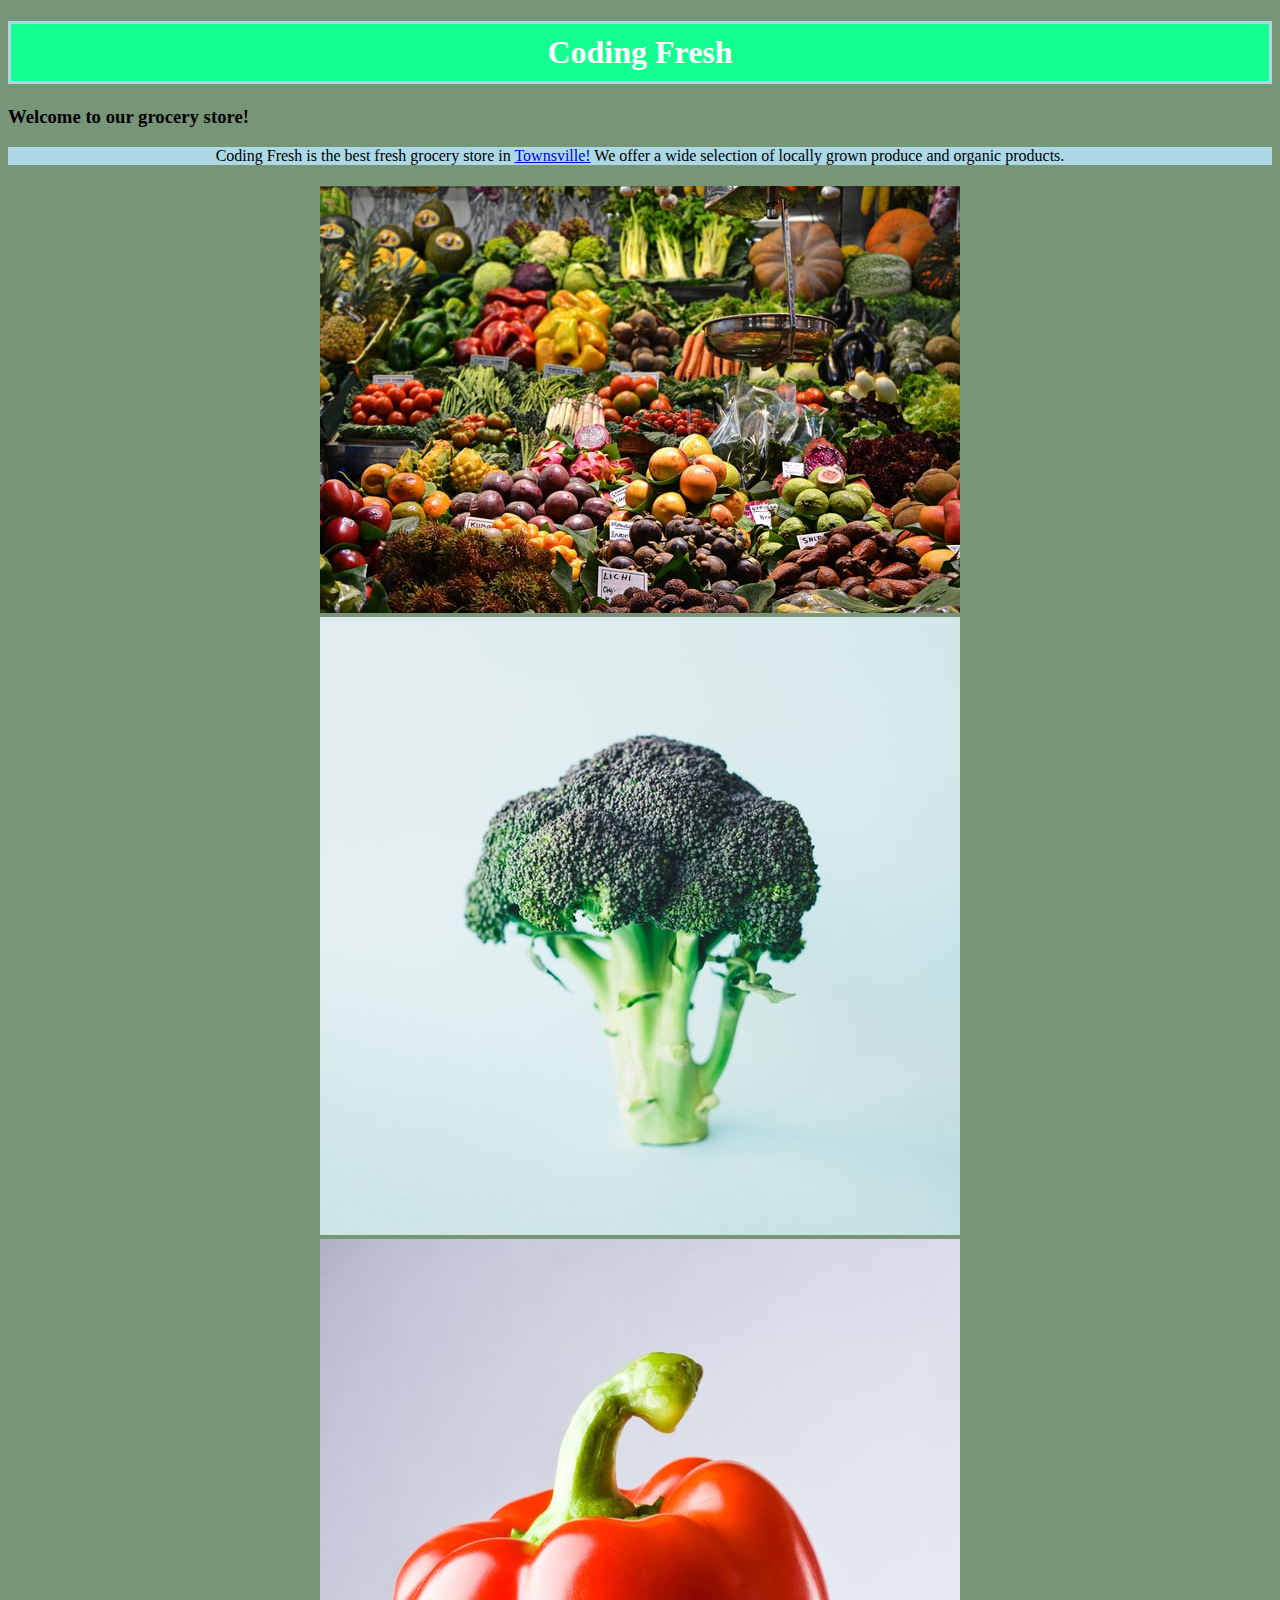
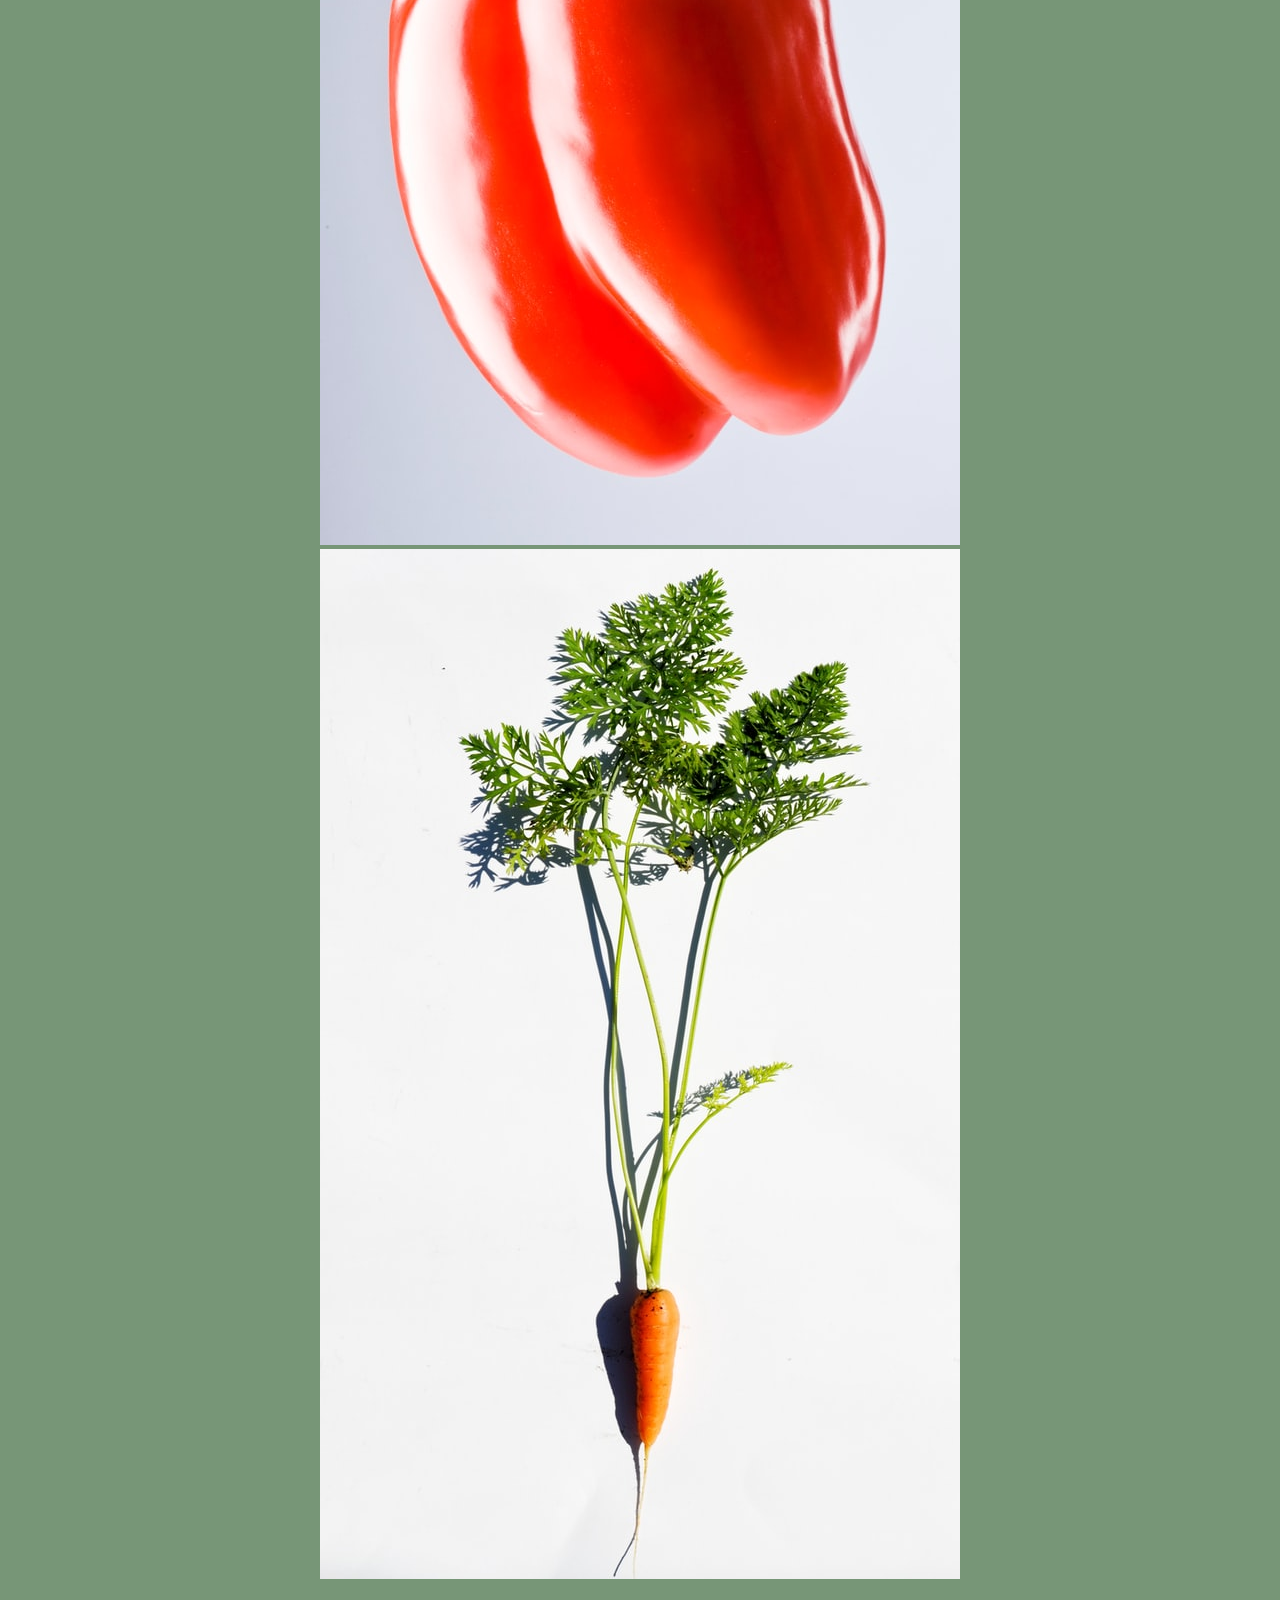
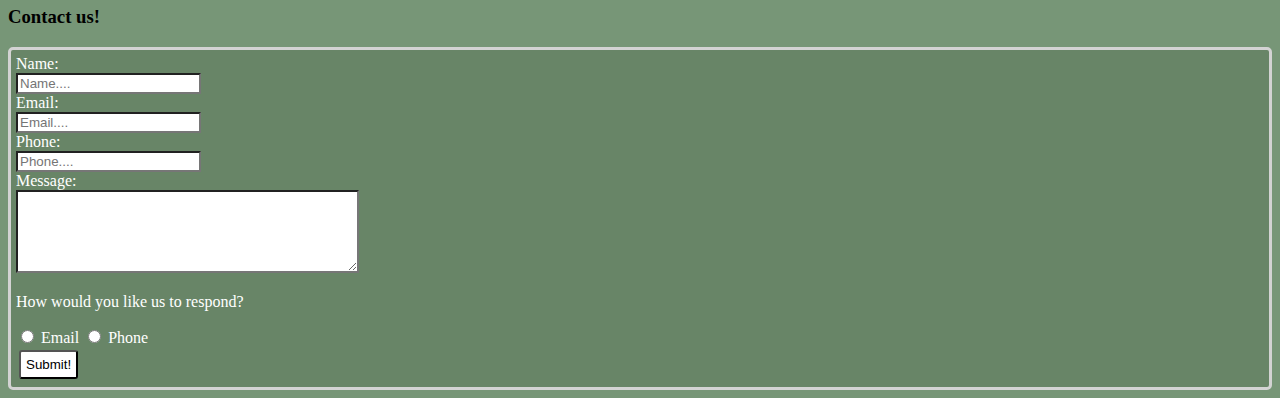
<file: Coding-Fresh/index.html>
<!DOCTYPE html>
<html lang="en">
<head>
    <meta charset="UTF-8">
    <meta http-equiv="X-UA-Compatible" content="IE=edge">
    <meta name="viewport" content="width=device-width, initial-scale=1.0">
    <link rel="stylesheet" href="Index.css">
    <title>Coding Fresh</title>
</head>
<body>
    <h1>Coding Fresh</h1>
    <h3>Welcome to our grocery store!</h3>
    <p id="description">
        Coding Fresh is the best fresh grocery store in <a href="https://www.chicago.gov/city/en.html">Townsville!</a>
        We offer a wide selection of locally grown produce and organic products.
    </p>
    <ul>
        <li><a href="https://www.nashvillefarmersmarket.org/"><img src="images/ja-ma--gOUx23DNks-unsplash.jpg" alt=""></a></li>
        <li><a href="https://en.wikipedia.org/wiki/Broccoli"><img src="images/annie-spratt-m1t-RJ1iCIU-unsplash.jpg" alt=""></a></li>
        <li><a href="https://en.wikipedia.org/wiki/Bell_pepper#Varieties"><img src="images/honza-vojtek-A39EqNtDpZs-unsplash.jpg" alt=""></a></li>
        <li><a href="https://en.wikipedia.org/wiki/Carrot"><img src="images/michael-c-qrdbYqxnets-unsplash.jpg" alt=""></a></li>
    </ul>
    <h3>Contact us!</h3>
    <form>
        <label>Name: </label><br>
        <input type="text" id="name" placeholder="Name...."><br>
        <label>Email: </label><br>
        <input type="text" id="email" placeholder="Email...."><br>
        <label>Phone: </label><br>
        <input type="text" id="phone" placeholder="Phone...."><br>
        <label>Message: </label><br>
        <textarea name="message" id="message" cols="40" rows="5"></textarea><br>
        <p>How would you like us to respond?</p>
        <input type="radio" id="emailradio" value="Email">
        <lable for="email">Email</lable>
        <input type="radio" id="phoneradio" value="phone">
        <lable for="phone">Phone</lable><br>
        <button>Submit!</button>
    </form>
</body>
</html>
</file>
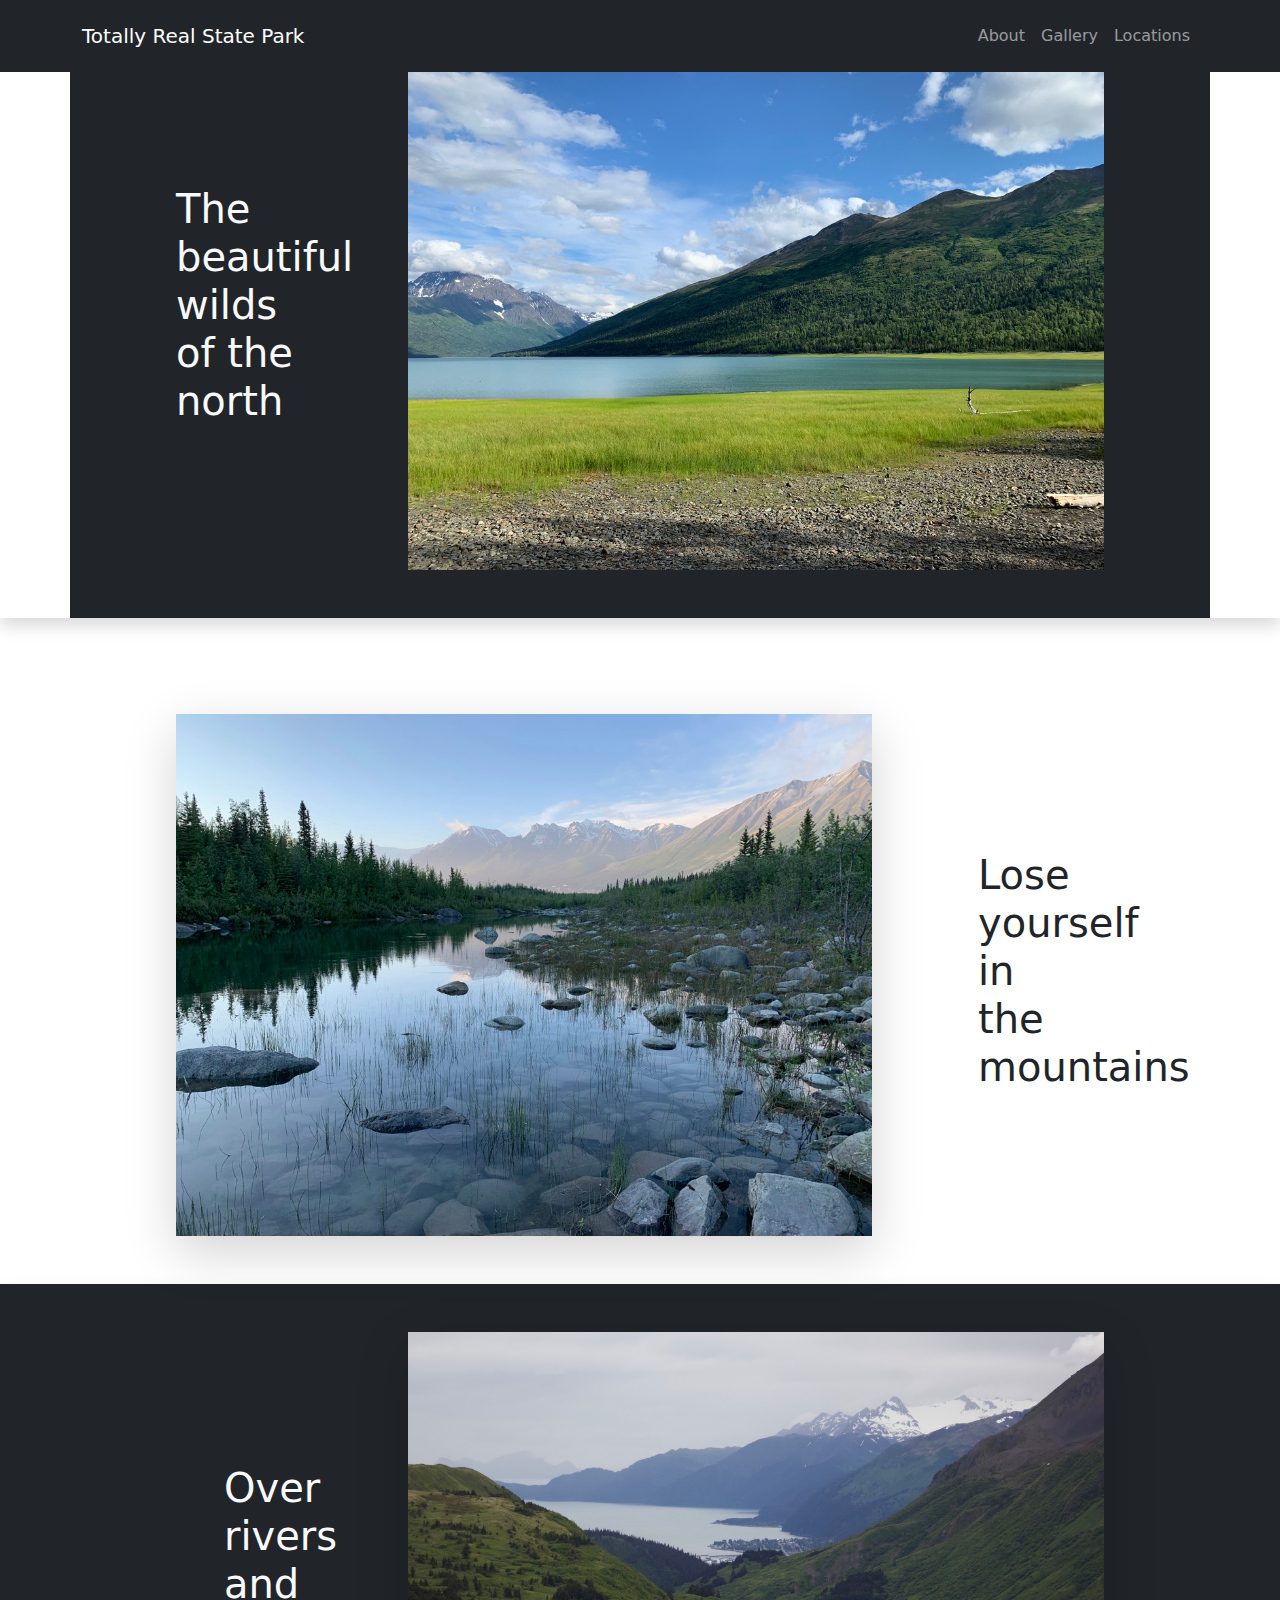
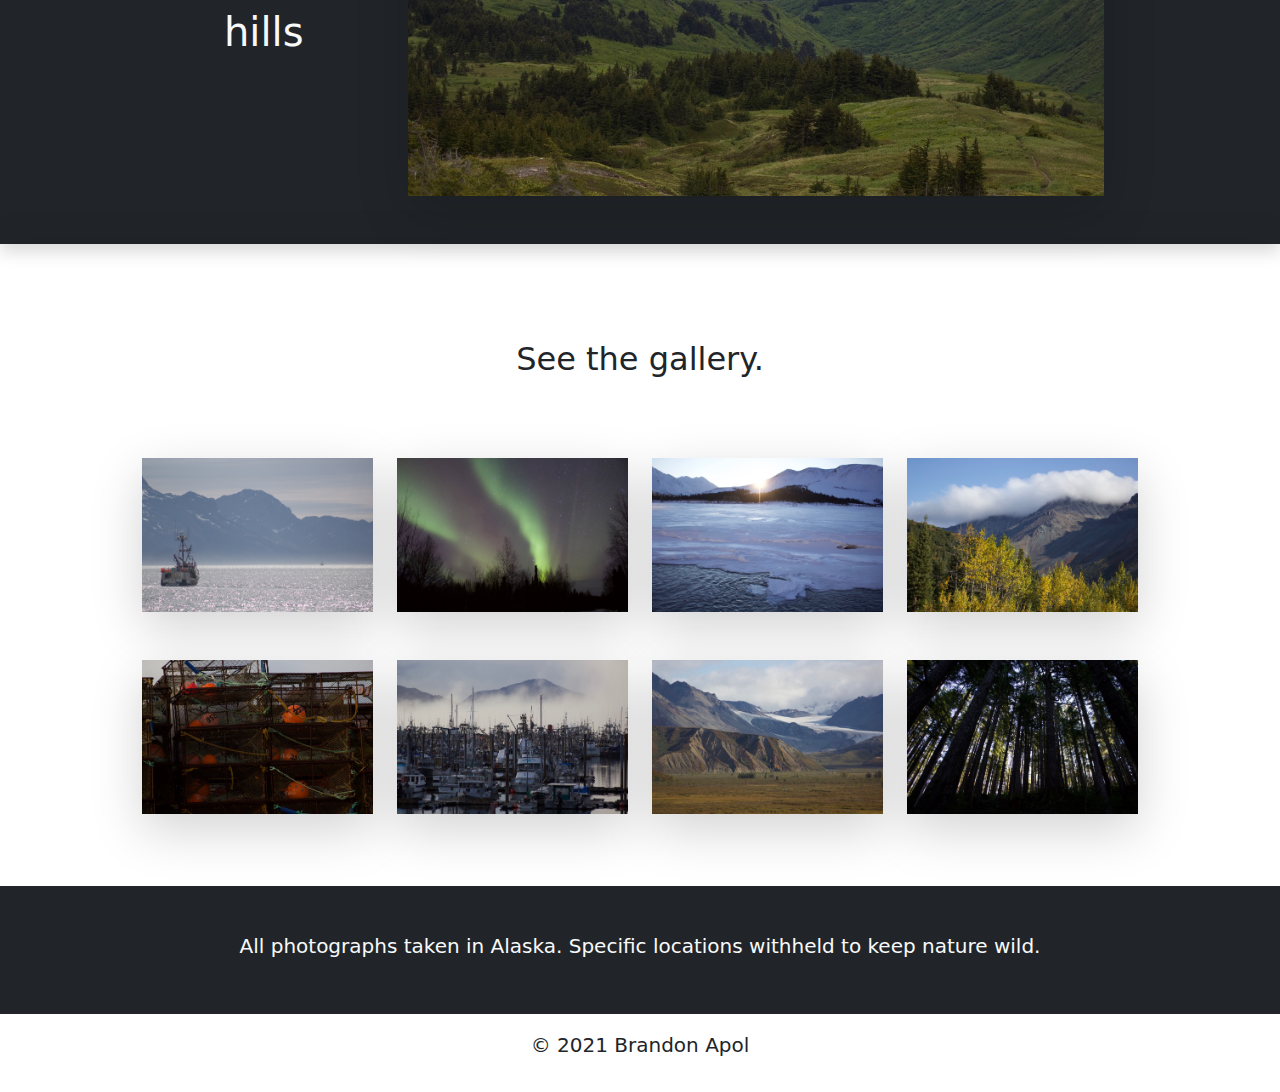
<file: PHOTOGRAPHY-BOOTSTRAP/index.html>
<!DOCTYPE html>
<html lang="en">
<head>
<meta charset="UTF-8">
<meta name="viewport" content="width=device-width, initial-scale=1.0">
<meta http-equiv="X-UA-Compatible" content="ie=edge">
<meta name="Description" content="Enter your description here"/>
<link rel="stylesheet" href="https://cdnjs.cloudflare.com/ajax/libs/twitter-bootstrap/5.1.0/css/bootstrap.min.css">
<link rel="stylesheet" href="https://cdnjs.cloudflare.com/ajax/libs/font-awesome/5.15.4/css/all.min.css">
<link rel="stylesheet" href="style.css">
<title>Title</title>
</head>
<body>
    <nav class="navbar navbar-expand-lg bg-dark navbar-dark py-3 fixed-top">
        <div class="container">
            <a href="#" class="navbar-brand">Totally Real State Park</a>
            <button 
                class="navbar-toggler" 
                type="button" 
                data-bs-toggle="collapse" 
                data-bs-target="#navmenu">
                <span class="navbar-toggler-icon"></span>
            </button>
            <div class="collapse navbar-collapse" id="navmenu">
                <ul class="navbar-nav ms-auto">
                    <li class="nav-item">
                        <a href="#about" class="nav-link">About</a>
                    </li>
                    <li class="nav-item">
                        <a href="#gallery" class="nav-link">Gallery</a>
                    </li>
                    <li class="nav-item">
                        <a href="#locations" class="nav-link">Locations</a>
                    </li>
                </ul>
            </div>
        </div>
    </nav>
    <!-- Main  section -->
    <section class="bg-dark text-light p-10 p-lg-0 pt-lg-10 p-md-10 text-center text-sm-start shadow p-3 mb-5 bg-body">
        <div class="container p-5 bg-dark">
            <div class="row-md col-sm">
                <div class="d-md-flex bg-dark align-items-center justify-content-evenly">
                    <h1 class="col-lg-2 col-md-6 pe-sm-5">
                        The beautiful wilds of the north
                    </h1>
                    <img src="static/Glacial_Lake.jpeg" alt="Glacial Lake" class="img-fluid col-lg-8 col-md-6">
                </div>
            </div>
        </div>
    </section>

    <!-- Second panel -->
    <section id="about" class="p-10 p-lg-0 text-center text-sm-start">
        <div class="container mt-10 p-5">
            <div class="rw-md col-sm">
                <div class="d-sm-flex align-items-center justify-content-evenly">
                    <img src="static/Hidden_Pond.jpeg" alt="Hidden Pond" class="img-fluid shadow-lg col-lg-8 col-md-6">
                    <h1 class="p-5 col-lg-2 col-md-6">Lose yourself in the mountains</h1>
                </div>
            </div>
        </div>
    </section>

    <!--  Third panel -->
    <section class="bg-dark text-light p-10 pt-lg-10 p-lg-0 text-center text-sm-start shadow">
        <div class="container mt-10 p-5">
            <div class="d-sm-flex align-items-center justify-content-evenly">
                <h1 class="p-5 col-lg-2 col-md-6">Over rivers and hills</h1>
                <img src="static/Fishing_Village.jpeg" alt="Fishing Village" class="img-fluid shadow-lg col-lg-8 col-md-6">
            </div>
        </div>
    </section>

    <!--  Fourth panel  -->
    <section id="gallery" class="p-10 p-lg-0 lg-10 text-center text-sm-start shadow-lg">
        <div class="container p-5">
            <h2 class="text-center p-5">See the gallery.</h2>
            <div class="row g-4 p-4">
                <div class="col-sm-12 col-md-6 col-lg-3">
                    <img src="static/Fishing_Boat.jpeg" alt="Fishing Boat" class="img-fluid shadow-lg o-0">
                </div>
                <div class="col-sm-12 col-md-6 col-lg-3">    
                    <img src="static/lights.jpeg" alt="Lights" class="img-fluid shadow-lg o-0">
                </div>
                <div class="col-sm-12 col-md-6 col-lg-3">
                    <img src="static/backcountry_river.jpeg" alt="Backcountry River" class="img-fluid shadow-lg o-0">
                </div>
                <div class="col-sm-12 col-md-6 col-lg-3">
                    <img src="static/autumn_leaves.jpeg" alt="Autumn Leaves" class="img-fluid shadow-lg o-0">
                </div>
            </div>
            <div class="row g-4 p-4">
                <div class="col-sm-12 col-md-6 col-lg-3">
                    <img src="static/crab_pots.jpeg" alt="Crap pots" class="img-fluid shadow-lg p-0">
                </div>
                <div class="col-sm-12 col-md-6 col-lg-3">
                    <img src="static/Hidden_Harbor.jpeg" alt="Hidden Harbor" class="img-fluid shadow-lg p-0">
                </div>
                <div class="col-sm-12 col-md-6 col-lg-3">
                    <img src="static/solitude_glacier.jpeg" alt="Solitude glacier" class="img-fluid shadow-lg p-0">
                </div>
                <div class="col-sm-12 col-md-6 col-lg-3">
                    <img src="static/reach_to_heaven.jpeg" alt="Reach to Heaven" class="img-fluid shadow-lg p-0">
                </div>
            </div>
        </div>
    </section>

    <!--  Final section  -->
    
    <section id="locations" class="bg-dark text-light text-center p-5">
        <h5>All photographs taken in Alaska. Specific locations withheld to keep nature wild.</h5>
    </section>

    <footer>
        <p class="lead text-center p-3">&copy; 2021 Brandon Apol</p>
    </footer>

<script src="https://cdnjs.cloudflare.com/ajax/libs/popper.js/2.9.2/umd/popper.min.js"></script>
<script src="https://cdnjs.cloudflare.com/ajax/libs/twitter-bootstrap/5.1.0/js/bootstrap.min.js"></script>
</body>
</html>
</file>
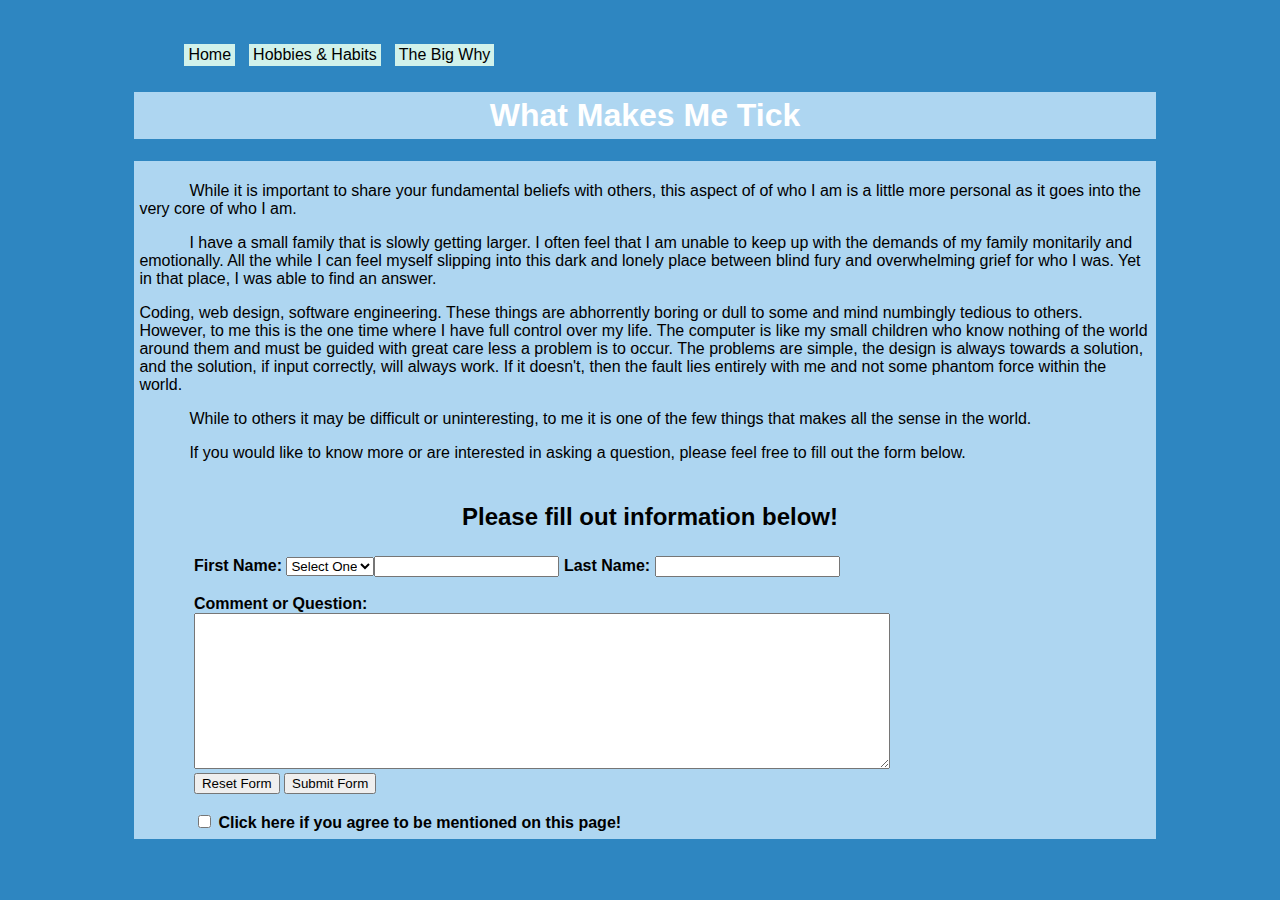
<file: thebigwhy.html>
<!DOCTYPE html>
<html lang="en">
    <head>
        <title>
        Meet Chris - The Big Why
        </title>
        <link rel="stylesheet" type="text/css" href="styles.css">
    </head>
    <body>
        <header>

        </header>
        <nav>
            <ul>
                <li><a href="index.html">Home</a></li>
                <li><a href="hobbiesandhabits.html">Hobbies & Habits</a></li>
                <li><a href="thebigwhy.html">The Big Why</a></li>
            </ul>
        </nav>
        <h1 class="entry">What Makes Me Tick</h1>
        <main>
            <p class="paragraph">
                While it is important to share your fundamental beliefs with others, this aspect of
                of who I am is a little more personal as it goes into the very core of who I am.
            </p>
            <p class="paragraph">
                I have a small family that is slowly getting larger. I often feel that I am unable
                to keep up with the demands of my family monitarily and emotionally. All the while 
                I can feel myself slipping into this dark and lonely place between blind fury and
                overwhelming grief for who I was. Yet in that place, I was able to find an answer.
            </p>
            <p class-="paragraph">
                Coding, web design, software engineering. These things are abhorrently boring or dull
                to some and mind numbingly tedious to others. However, to me this is the one time
                where I have full control over my life. The computer is like my small children who know
                nothing of the world around them and must be guided with great care less a problem is 
                to occur. The problems are simple, the design is always towards a solution, and the 
                solution, if input correctly, will always work. If it doesn't, then the fault lies
                entirely with me and not some phantom force within the world. 
            </p>
            <p class="paragraph">
                While to others it may be difficult or uninteresting, to me it is one of the few things
                that makes all the sense in the world. 
            </p>
            <p class="paragraph">
                If you would like to know more or are interested in asking a question, please feel
                free to fill out the form below.
            </p>
            <h2 class="entry">Please fill out information below!</h2>
            <br><br><br>
            <form action="" method="post" autocomplete="on" color="#000000">
                <label>First Name:</label>
                    <select name="prefix">
                    <option>Select One</option>
                    <option value="mr">Mr.</option>
                    <option value="mrs">Mrs.</option>
                    <option value="ms">Ms.</option>
                    <option value="notitle">No Title</option>
                <label>First Name:</label>
                <input type="text" name="first_name" required>
                <label>Last Name:</label>
                <input type="text" name="last_name" required>
                <br> <br>
                <label>Comment or Question: </label> <br>
                <textarea name="comments" cols="84" rows="10"></textarea>
                <br>
                <input type="reset" value="Reset Form">
                <input type="submit" value="Submit Form">
                <br><br>
                <input type="checkbox" name="subscribe" value="subscribe">
                Click here if you agree to be mentioned on this page!
            </form>
        </main>
    </body>
</html>
</file>
<file: Coding-Fresh/Index.css>
*{
    /* border: 1px solid red; */
}
body{
    background-color: rgb(119, 150, 119);
}
h1{
    color: white;
    text-align: center;
    padding: 10px;
    border: 3px solid lightblue;
    background-color: rgb(20, 255, 145);
}
h3{

}
#description{
    text-align: center;
    background-color: lightblue;
}
ul {
    list-style-type: none;
    text-align: center;
    padding: 5px;
    margin: 5px;
}
input {
    background-color: white;
}
textarea {
    background-color: white;
    border-width: 2px;
    border-style: inset;
    border-color: -internal-light-dark(rgb(113, 110, 113), rgb(113, 110, 113));
}
form{
    padding-left: 20px;
    color: white;
    padding: 5px;
    background-color: rgb(104, 133, 103);
    border: 3px solid lightgray;
    border-radius: 5px; 
}
button {
    background-color: white;
    color: black;
    padding: 5px;
    border-radius: 3px;
    margin: 3px;
}
</file>
<file: PHOTOGRAPHY-BOOTSTRAP/style.css>
*{
    /*border: 1px solid red;*/
}
</file>
<file: styles.css>
@charset "utf-8";
body {
background-color: #2E86C1;
font-family: Arial, Tahoma, sans-serif;
color: #000000;
}
h1 {
color: #ffffff;
}
header {
background-color: none;
color: #ffffff;
text-align: center;
padding: 5px;
width: 80%;
margin-left: 10%;
}
#container {
width: 100%;
}
.center{
    display:block;
    margin-left: auto;
    margin-right: auto;
}
.paragraph {
    text-indent: 50px;
}
.entry{
    width: 80%;
    background-color: #AED6F1;
    float: left;
    padding: 5px;
    margin-left: 10%;
    text-align: center;
}
main{
width: 80%;
background-color: #AED6F1;
float: left;
padding: 5px;
margin-left: 10%;
}
footer {
clear: both;
background-color: #000000;
color: #A96701;
text-align: center;
margin-left: 10%;
padding: 5px;
font-size: 12pt;
width: 80%;
}
nav {
color: #A96701;
padding: 5px;
width: 80%;
margin-left: 10%;
front-weight: bold;
}
nav ul {
list-style: none;
}
nav ul li {
float: left;
padding: 5px;
}
nav ul li a:link, nav ul li a:visited {
display: block;
margin-right: 4px;
color: #000000;
padding: 2px 4px 2px 4px;
background-color: #D1F2EB;
text-decoration: none;
}
nav ul li a:hover {
color #000000; 
background-color: #1b48dd;
}
table {
width: 100%;
border: 1px solid #999999;
}
#tablecolor {
background-color: #800000;
color: #999999;
}
.newcolor {
background-color: #A96701;
color: #A96701;
}
form {
width: 85%;
color:#000000;
font-weight: bold;
padding: 2px 4px 2px 4px; 
display: block;
float: center;
text-align: left;
margin-left: 5%;
}
</file>
